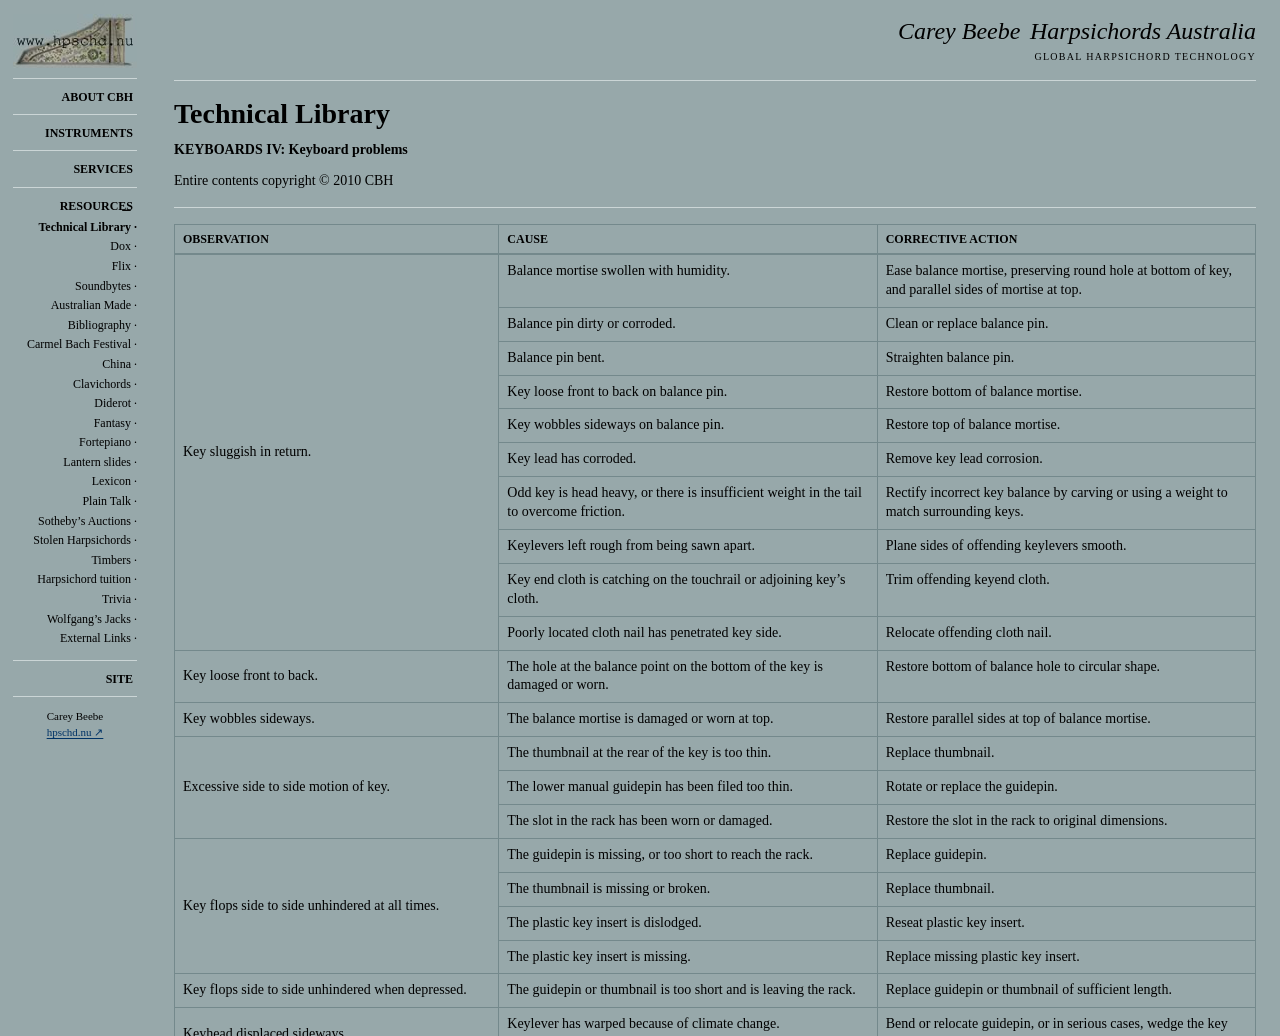
<file: index.html>
<!doctype html>
<html lang="en"><head><meta charset="utf-8"><meta name="viewport" content="width=device-width,initial-scale=1"><meta name="robots" content="noindex,nofollow"><meta http-equiv="refresh" content="0;url=tech/kb/prob.html"><title>Carey Beebe — Technical Library sample</title></head><body><p><a href="tech/kb/prob.html">Open the Keyboard problems sample</a></p><p><a href="tech/kb/trans.html">Open the Transposing keyboards sample</a></p></body></html>
</file>
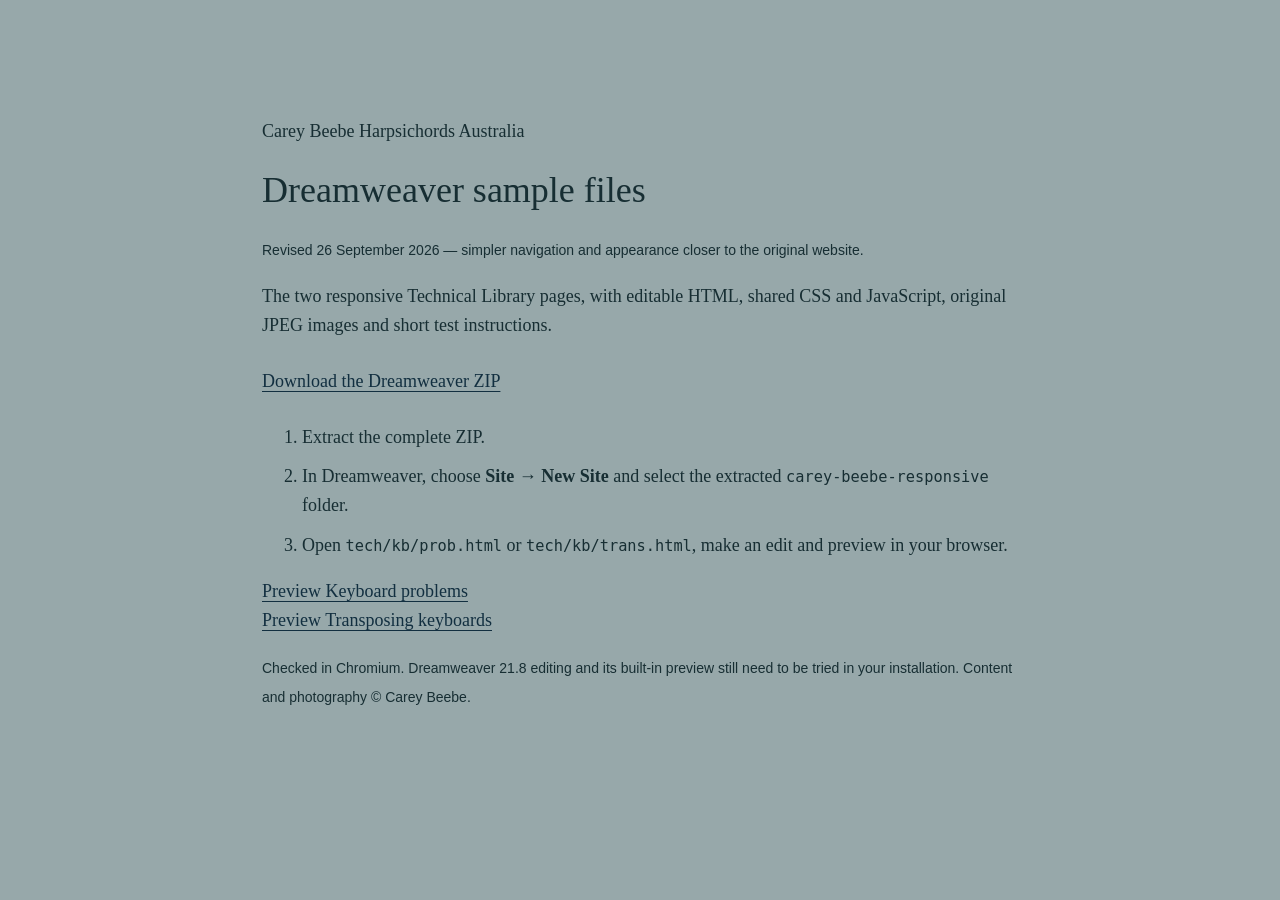
<file: download.html>
<!doctype html>
<html lang="en"><head><meta charset="utf-8"><meta name="viewport" content="width=device-width, initial-scale=1"><meta name="robots" content="noindex, nofollow"><title>Dreamweaver sample files | Carey Beebe</title>
<style>html{background:#97a8aa;color:#172e33;font:18px/1.6 "Palatino Linotype",Palatino,serif}body{max-width:42rem;margin:8vh auto;padding:1.5rem}h1{line-height:1.15;font-weight:normal}a{color:#122f40;text-underline-offset:.2em}.download{display:inline-block;padding:.5rem 0;text-decoration:underline}small{font:14px/1.5 Arial,sans-serif}li{margin:.6rem 0}code{font-size:.85em}</style></head>
<body><p>Carey Beebe Harpsichords Australia</p><h1>Dreamweaver sample files</h1><p><small>Revised 26 September 2026 — simpler navigation and appearance closer to the original website.</small></p><p>The two responsive Technical Library pages, with editable HTML, shared CSS and JavaScript, original JPEG images and short test instructions.</p><p><a class="download" href="downloads/carey-beebe-dreamweaver-sample.zip" download>Download the Dreamweaver ZIP</a></p><ol><li>Extract the complete ZIP.</li><li>In Dreamweaver, choose <b>Site → New Site</b> and select the extracted <code>carey-beebe-responsive</code> folder.</li><li>Open <code>tech/kb/prob.html</code> or <code>tech/kb/trans.html</code>, make an edit and preview in your browser.</li></ol><p><a href="tech/kb/prob.html">Preview Keyboard problems</a><br><a href="tech/kb/trans.html">Preview Transposing keyboards</a></p><p><small>Checked in Chromium. Dreamweaver 21.8 editing and its built-in preview still need to be tried in your installation. Content and photography © Carey Beebe.</small></p></body></html>
</file>
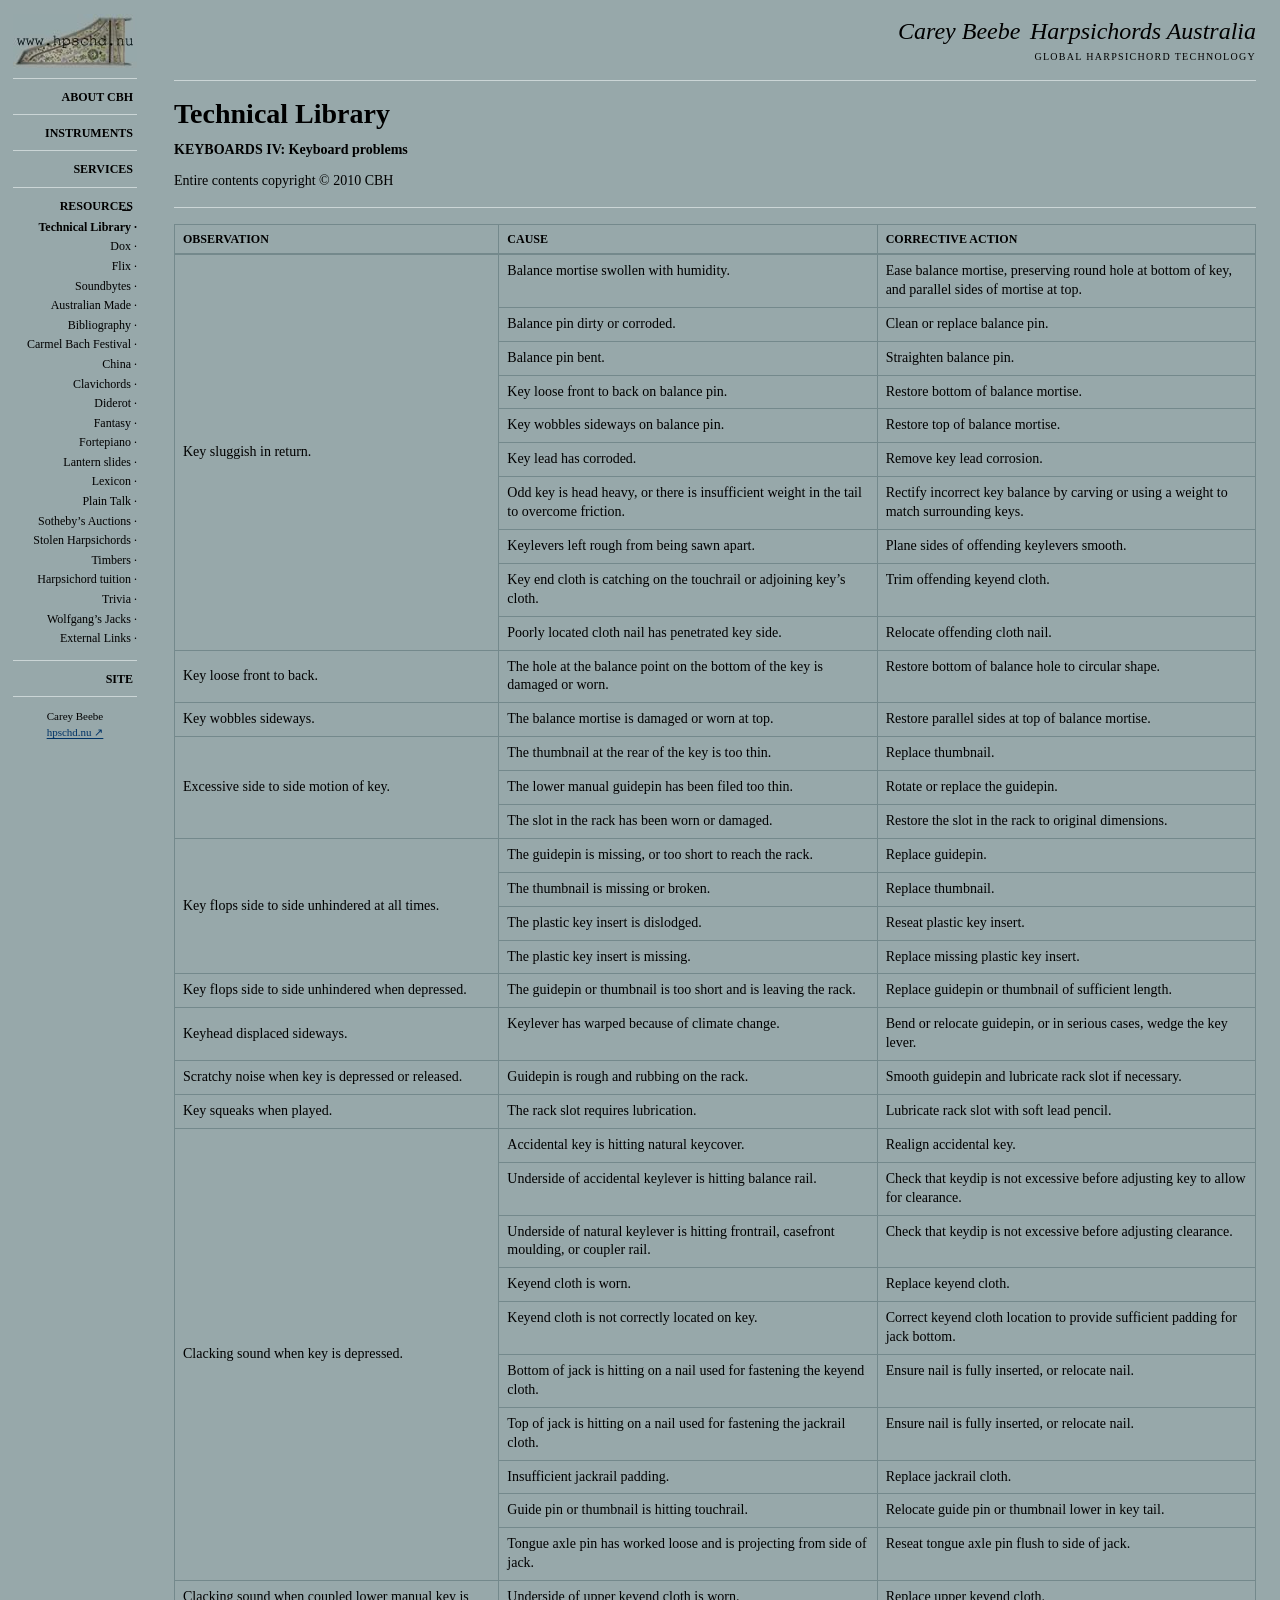
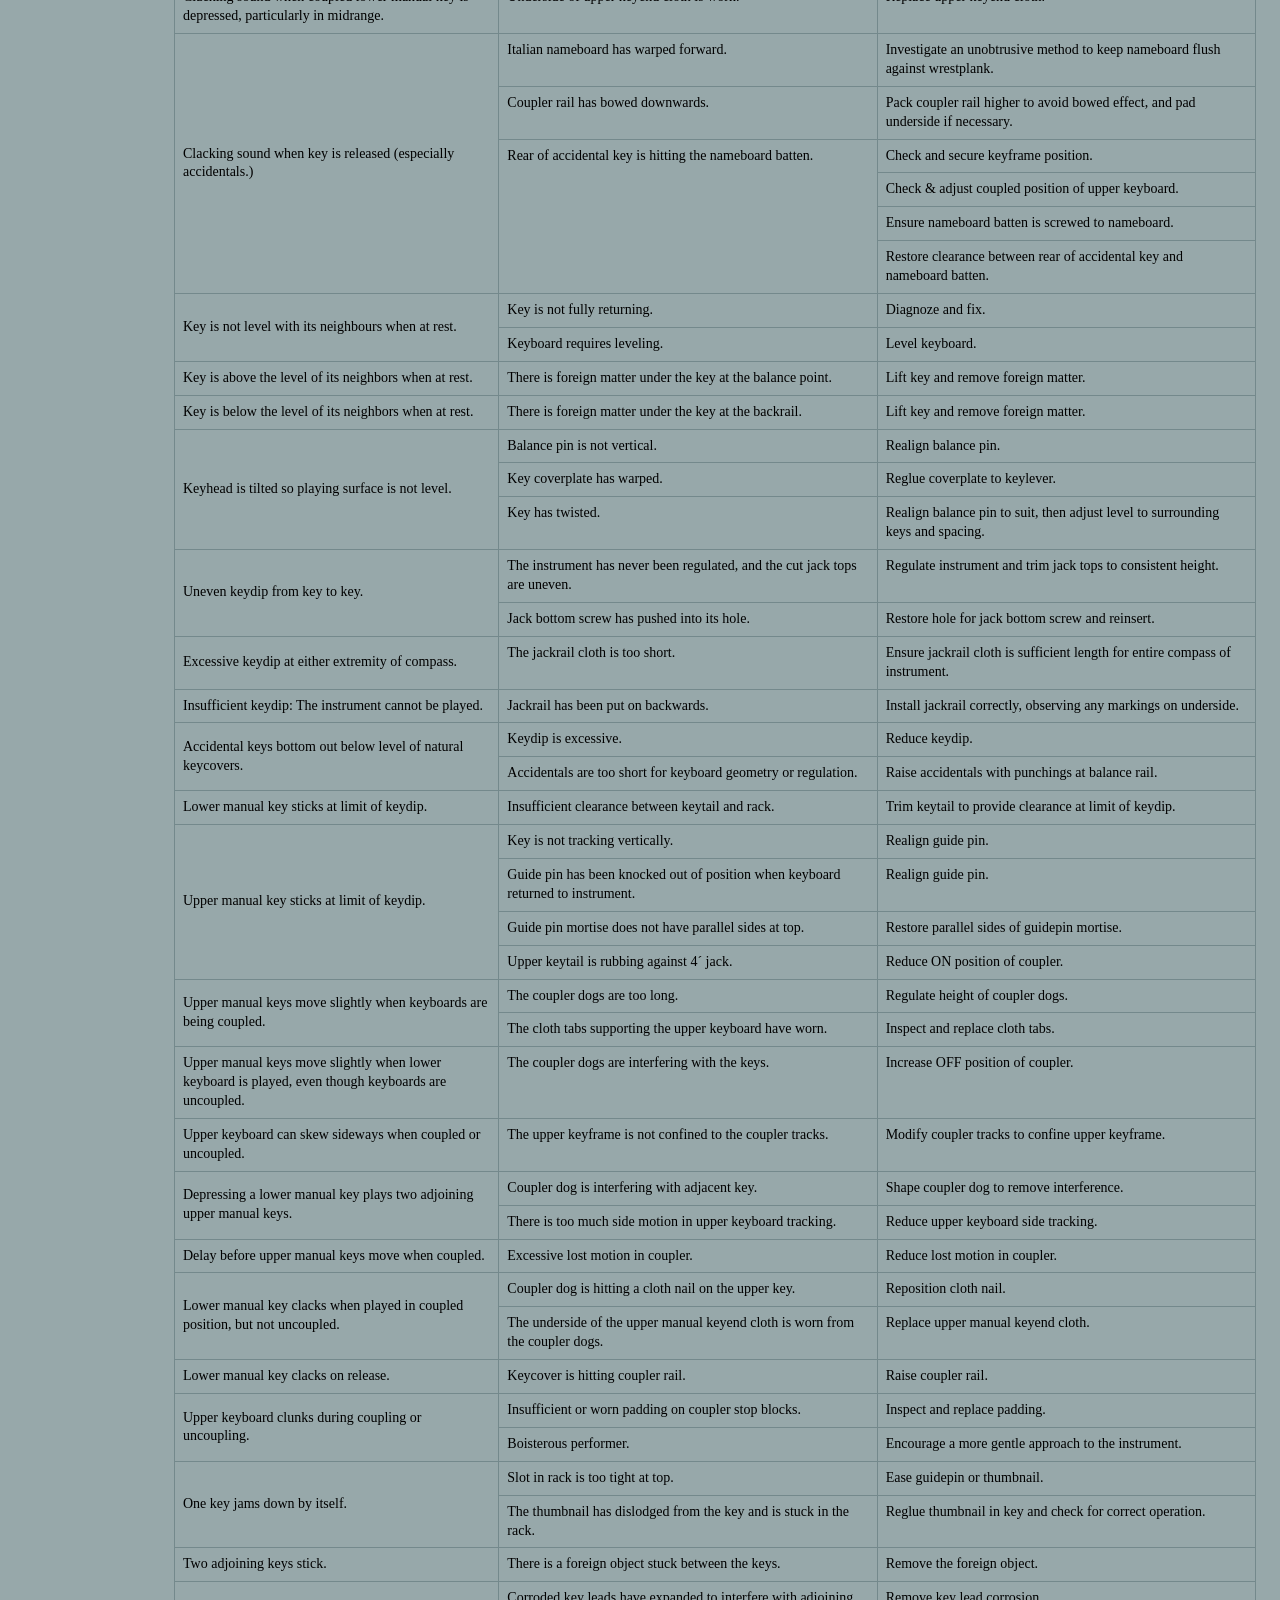
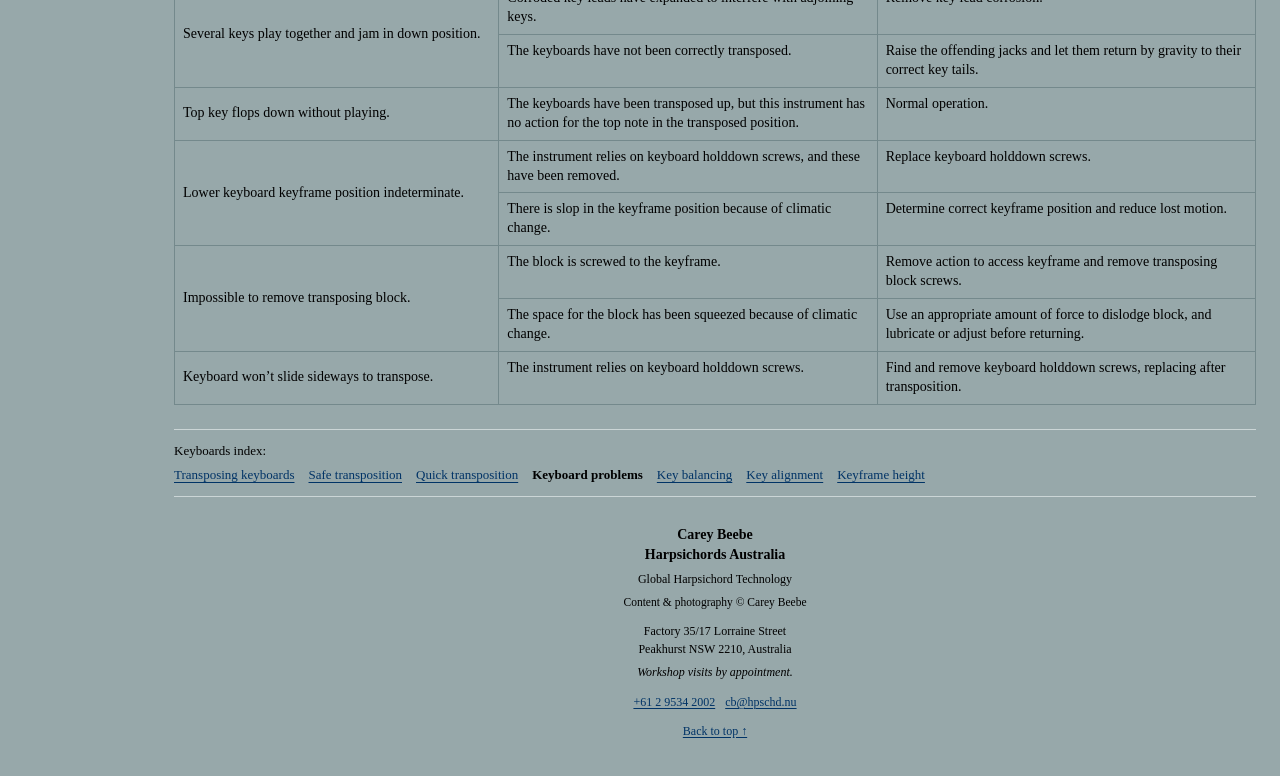
<file: tech/kb/prob.html>
<!doctype html>
<html lang="en" id="top">
<head>
  <meta charset="utf-8">
  <meta name="viewport" content="width=device-width, initial-scale=1">
  <meta name="robots" content="noindex, nofollow">
  <title>Keyboard problems | Carey Beebe Harpsichords Australia</title>
  <meta name="description" content="Observations, possible causes and corrective actions for harpsichord keyboards, from Carey Beebe’s Technical Library.">
  <meta name="theme-color" content="#97a8aa">
  <link rel="icon" type="image/jpeg" href="../../assets/cbh-logo.jpeg">
  <link rel="stylesheet" href="../../assets/site.css">
  <script>document.documentElement.classList.add('js');</script>
  <script defer src="../../assets/site.js"></script>
</head>
<body data-page="problems">
<a class="skip-link" href="#content">Skip to content</a>
<header class="site-header">
  <div class="header-name"><a href="prob.html" data-page-link="problems">Carey Beebe <span>Harpsichords Australia</span></a><p>Global Harpsichord Technology</p></div>
  <button class="menu-toggle" type="button" aria-controls="site-navigation" aria-expanded="false"><span class="menu-icon" aria-hidden="true"></span>Menu</button>
</header>
<button class="nav-backdrop" type="button" aria-label="Close navigation" tabindex="-1" hidden></button>
<!-- Shared navigation: identical in both sample pages; content below stays editable HTML. -->
<aside class="site-rail" id="site-navigation" aria-label="Site navigation">
  <a class="brand-mark" href="https://www.hpschd.nu/main.html" target="_blank" rel="noopener" aria-label="Carey Beebe Harpsichords Australia — current website">
    <img src="../../assets/cbh-logo.jpeg" width="124" height="54" alt="Carey Beebe Harpsichords Australia">
  </a>
  <nav aria-label="Main categories">
    <details class="nav-group">
      <summary>About CBH</summary>
      <ul><li><a href="https://www.hpschd.nu/cv/cv-en.html" target="_blank" rel="noopener">Carey Beebe</a></li><li><a href="https://www.hpschd.nu/cv/chronology.html" target="_blank" rel="noopener">Chronology</a></li><li><a href="https://www.hpschd.nu/map.html" target="_blank" rel="noopener">Visit the workshop</a></li></ul>
    </details>
    <details class="nav-group">
      <summary>Instruments</summary>
      <ul><li><a href="https://www.hpschd.nu/custom.html" target="_blank" rel="noopener">Custom instruments</a></li><li><a href="https://www.hpschd.nu/main.html" target="_blank" rel="noopener">Available instruments</a></li></ul>
    </details>
    <details class="nav-group">
      <summary>Services</summary>
      <ul><li><a href="https://www.hpschd.nu/mnt/maint.html" target="_blank" rel="noopener">Maintenance</a></li><li><a href="https://www.hpschd.nu/contact.html" target="_blank" rel="noopener">Enquiries</a></li></ul>
    </details>
    <details class="nav-group" open>
      <summary>Resources</summary>
      <ul>
        <li><a href="https://www.hpschd.nu/tech/index.html" target="_blank" rel="noopener" aria-current="true">Technical Library ·</a></li>
        <li><a href="https://www.hpschd.nu/dox.html" target="_blank" rel="noopener">Dox ·</a></li>
        <li><a href="https://www.hpschd.nu/m/flix.html" target="_blank" rel="noopener">Flix ·</a></li>
        <li><a href="https://www.hpschd.nu/s/sounds.html" target="_blank" rel="noopener">Soundbytes ·</a></li>
        <li><a href="https://www.hpschd.nu/prj/amap.html" target="_blank" rel="noopener">Australian Made ·</a></li>
        <li><a href="https://www.hpschd.nu/b/biblio.html" target="_blank" rel="noopener">Bibliography ·</a></li>
        <li><a href="https://www.hpschd.nu/prj/cbf/cbf.html" target="_blank" rel="noopener">Carmel Bach Festival ·</a></li>
        <li><a href="https://www.hpschd.nu/china.html" target="_blank" rel="noopener">China ·</a></li>
        <li><a href="https://www.hpschd.nu/clav.html" target="_blank" rel="noopener">Clavichords ·</a></li>
        <li><a href="https://www.hpschd.nu/did/diderot.html" target="_blank" rel="noopener">Diderot ·</a></li>
        <li><a href="https://www.hpschd.nu/fiction.html" target="_blank" rel="noopener">Fantasy ·</a></li>
        <li><a href="https://www.hpschd.nu/tech/epf/fp.html" target="_blank" rel="noopener">Fortepiano ·</a></li>
        <li><a href="https://www.hpschd.nu/ls/lanternslides.html" target="_blank" rel="noopener">Lantern slides ·</a></li>
        <li><a href="https://www.hpschd.nu/lx/lx-master.html" target="_blank" rel="noopener">Lexicon ·</a></li>
        <li><a href="https://www.hpschd.nu/plain-talk.html" target="_blank" rel="noopener">Plain Talk ·</a></li>
        <li><a href="https://www.hpschd.nu/sby/sby.html" target="_blank" rel="noopener">Sotheby’s Auctions ·</a></li>
        <li><a href="https://www.hpschd.nu/stolen.html" target="_blank" rel="noopener">Stolen Harpsichords ·</a></li>
        <li><a href="https://www.hpschd.nu/woods.html" target="_blank" rel="noopener">Timbers ·</a></li>
        <li><a href="https://www.hpschd.nu/teach.html" target="_blank" rel="noopener">Harpsichord tuition ·</a></li>
        <li><a href="https://www.hpschd.nu/tr/trivia.html" target="_blank" rel="noopener">Trivia ·</a></li>
        <li><a href="https://www.hpschd.nu/wjz/wjz.html" target="_blank" rel="noopener">Wolfgang’s Jacks ·</a></li>
        <li><a href="https://www.hpschd.nu/l/links.html" target="_blank" rel="noopener">External Links ·</a></li>
      </ul>
    </details>
    <details class="nav-group">
      <summary>Site</summary>
      <ul><li><a href="https://www.hpschd.nu/info.html" target="_blank" rel="noopener">Site overview</a></li><li><a href="https://www.hpschd.nu/contact.html" target="_blank" rel="noopener">Contact</a></li><li><a href="../../download.html">Download Dreamweaver sample</a></li></ul>
    </details>
  </nav>
  <div class="rail-footer"><span>Carey Beebe</span><a href="https://www.hpschd.nu/" target="_blank" rel="noopener">hpschd.nu ↗</a></div>
</aside>
<div class="page-column">
<main id="content" data-document="problems" tabindex="-1">
  <header class="article-heading"><h1>Technical Library</h1><h2 class="chapter">KEYBOARDS IV: Keyboard problems</h2><p class="copyright">Entire contents copyright © 2010 CBH</p></header>
  <p class="table-hint" id="table-hint">Scroll the table sideways to read all three columns.</p>
  <div class="table-scroll" tabindex="0" role="region" aria-label="Keyboard problems reference table" aria-describedby="table-hint">
    <!-- This is the editable source of all table content. No data is stored in JavaScript. -->
    <table class="problems-table">
      <caption class="sr-only">Keyboard problems: observations, causes and corrective actions</caption>
      <colgroup><col class="observation-column"><col class="cause-column"><col class="action-column"></colgroup>
      <thead><tr><th id="column-observation" scope="col">Observation</th><th id="column-cause" scope="col">Cause</th><th id="column-action" scope="col">Corrective action</th></tr></thead>
<tbody id="observation-1">
  <tr>
    <th id="observation-1-label" scope="rowgroup" rowspan="10">Key sluggish in return.</th>
    <td headers="column-cause observation-1-label">Balance mortise swollen with humidity.</td>
    <td headers="column-action observation-1-label">Ease balance mortise, preserving round hole at bottom of key, and parallel sides of mortise at top.</td>
  </tr>
  <tr>
    <td headers="column-cause observation-1-label">Balance pin dirty or corroded.</td>
    <td headers="column-action observation-1-label">Clean or replace balance pin.</td>
  </tr>
  <tr>
    <td headers="column-cause observation-1-label">Balance pin bent.</td>
    <td headers="column-action observation-1-label">Straighten balance pin.</td>
  </tr>
  <tr>
    <td headers="column-cause observation-1-label">Key loose front to back on balance pin.</td>
    <td headers="column-action observation-1-label">Restore bottom of balance mortise.</td>
  </tr>
  <tr>
    <td headers="column-cause observation-1-label">Key wobbles sideways on balance pin.</td>
    <td headers="column-action observation-1-label">Restore top of balance mortise.</td>
  </tr>
  <tr>
    <td headers="column-cause observation-1-label">Key lead has corroded.</td>
    <td headers="column-action observation-1-label">Remove key lead corrosion.</td>
  </tr>
  <tr>
    <td headers="column-cause observation-1-label">Odd key is head heavy, or there is insufficient weight in the tail to overcome friction.</td>
    <td headers="column-action observation-1-label">Rectify incorrect key balance by carving or using a weight to match surrounding keys.</td>
  </tr>
  <tr>
    <td headers="column-cause observation-1-label">Keylevers left rough from being sawn apart.</td>
    <td headers="column-action observation-1-label">Plane sides of offending keylevers smooth.</td>
  </tr>
  <tr>
    <td headers="column-cause observation-1-label">Key end cloth is catching on the touchrail or adjoining key’s cloth.</td>
    <td headers="column-action observation-1-label">Trim offending keyend cloth.</td>
  </tr>
  <tr>
    <td headers="column-cause observation-1-label">Poorly located cloth nail has penetrated key side.</td>
    <td headers="column-action observation-1-label">Relocate offending cloth nail.</td>
  </tr>
</tbody>
<tbody id="observation-2">
  <tr>
    <th id="observation-2-label" scope="rowgroup" rowspan="1">Key loose front to back.</th>
    <td headers="column-cause observation-2-label">The hole at the balance point on the bottom of the key is damaged or worn.</td>
    <td headers="column-action observation-2-label">Restore bottom of balance hole to circular shape.</td>
  </tr>
</tbody>
<tbody id="observation-3">
  <tr>
    <th id="observation-3-label" scope="rowgroup" rowspan="1">Key wobbles sideways.</th>
    <td headers="column-cause observation-3-label">The balance mortise is damaged or worn at top.</td>
    <td headers="column-action observation-3-label">Restore parallel sides at top of balance mortise.</td>
  </tr>
</tbody>
<tbody id="observation-4">
  <tr>
    <th id="observation-4-label" scope="rowgroup" rowspan="3">Excessive side to side motion of key.</th>
    <td headers="column-cause observation-4-label">The thumbnail at the rear of the key is too thin.</td>
    <td headers="column-action observation-4-label">Replace thumbnail.</td>
  </tr>
  <tr>
    <td headers="column-cause observation-4-label">The lower manual guidepin has been filed too thin.</td>
    <td headers="column-action observation-4-label">Rotate or replace the guidepin.</td>
  </tr>
  <tr>
    <td headers="column-cause observation-4-label">The slot in the rack has been worn or damaged.</td>
    <td headers="column-action observation-4-label">Restore the slot in the rack to original dimensions.</td>
  </tr>
</tbody>
<tbody id="observation-5">
  <tr>
    <th id="observation-5-label" scope="rowgroup" rowspan="4">Key flops side to side unhindered at all times.</th>
    <td headers="column-cause observation-5-label">The guidepin is missing, or too short to reach the rack.</td>
    <td headers="column-action observation-5-label">Replace guidepin.</td>
  </tr>
  <tr>
    <td headers="column-cause observation-5-label">The thumbnail is missing or broken.</td>
    <td headers="column-action observation-5-label">Replace thumbnail.</td>
  </tr>
  <tr>
    <td headers="column-cause observation-5-label">The plastic key insert is dislodged.</td>
    <td headers="column-action observation-5-label">Reseat plastic key insert.</td>
  </tr>
  <tr>
    <td headers="column-cause observation-5-label">The plastic key insert is missing.</td>
    <td headers="column-action observation-5-label">Replace missing plastic key insert.</td>
  </tr>
</tbody>
<tbody id="observation-6">
  <tr>
    <th id="observation-6-label" scope="rowgroup" rowspan="1">Key flops side to side unhindered when depressed.</th>
    <td headers="column-cause observation-6-label">The guidepin or thumbnail is too short and is leaving the rack.</td>
    <td headers="column-action observation-6-label">Replace guidepin or thumbnail of sufficient length.</td>
  </tr>
</tbody>
<tbody id="observation-7">
  <tr>
    <th id="observation-7-label" scope="rowgroup" rowspan="1">Keyhead displaced sideways.</th>
    <td headers="column-cause observation-7-label">Keylever has warped because of climate change.</td>
    <td headers="column-action observation-7-label">Bend or relocate guidepin, or in serious cases, wedge the key lever.</td>
  </tr>
</tbody>
<tbody id="observation-8">
  <tr>
    <th id="observation-8-label" scope="rowgroup" rowspan="1">Scratchy noise when key is depressed or released.</th>
    <td headers="column-cause observation-8-label">Guidepin is rough and rubbing on the rack.</td>
    <td headers="column-action observation-8-label">Smooth guidepin and lubricate rack slot if necessary.</td>
  </tr>
</tbody>
<tbody id="observation-9">
  <tr>
    <th id="observation-9-label" scope="rowgroup" rowspan="1">Key squeaks when played.</th>
    <td headers="column-cause observation-9-label">The rack slot requires lubrication.</td>
    <td headers="column-action observation-9-label">Lubricate rack slot with soft lead pencil.</td>
  </tr>
</tbody>
<tbody id="observation-10">
  <tr>
    <th id="observation-10-label" scope="rowgroup" rowspan="10">Clacking sound when key is depressed.</th>
    <td headers="column-cause observation-10-label">Accidental key is hitting natural keycover.</td>
    <td headers="column-action observation-10-label">Realign accidental key.</td>
  </tr>
  <tr>
    <td headers="column-cause observation-10-label">Underside of accidental keylever is hitting balance rail.</td>
    <td headers="column-action observation-10-label">Check that keydip is not excessive before adjusting key to allow for clearance.</td>
  </tr>
  <tr>
    <td headers="column-cause observation-10-label">Underside of natural keylever is hitting frontrail, casefront moulding, or coupler rail.</td>
    <td headers="column-action observation-10-label">Check that keydip is not excessive before adjusting clearance.</td>
  </tr>
  <tr>
    <td headers="column-cause observation-10-label">Keyend cloth is worn.</td>
    <td headers="column-action observation-10-label">Replace keyend cloth.</td>
  </tr>
  <tr>
    <td headers="column-cause observation-10-label">Keyend cloth is not correctly located on key.</td>
    <td headers="column-action observation-10-label">Correct keyend cloth location to provide sufficient padding for jack bottom.</td>
  </tr>
  <tr>
    <td headers="column-cause observation-10-label">Bottom of jack is hitting on a nail used for fastening the keyend cloth.</td>
    <td headers="column-action observation-10-label">Ensure nail is fully inserted, or relocate nail.</td>
  </tr>
  <tr>
    <td headers="column-cause observation-10-label">Top of jack is hitting on a nail used for fastening the jackrail cloth.</td>
    <td headers="column-action observation-10-label">Ensure nail is fully inserted, or relocate nail.</td>
  </tr>
  <tr>
    <td headers="column-cause observation-10-label">Insufficient jackrail padding.</td>
    <td headers="column-action observation-10-label">Replace jackrail cloth.</td>
  </tr>
  <tr>
    <td headers="column-cause observation-10-label">Guide pin or thumbnail is hitting touchrail.</td>
    <td headers="column-action observation-10-label">Relocate guide pin or thumbnail lower in key tail.</td>
  </tr>
  <tr>
    <td headers="column-cause observation-10-label">Tongue axle pin has worked loose and is projecting from side of jack.</td>
    <td headers="column-action observation-10-label">Reseat tongue axle pin flush to side of jack.</td>
  </tr>
</tbody>
<tbody id="observation-11">
  <tr>
    <th id="observation-11-label" scope="rowgroup" rowspan="1">Clacking sound when coupled lower manual key is depressed, particularly in midrange.</th>
    <td headers="column-cause observation-11-label">Underside of upper keyend cloth is worn.</td>
    <td headers="column-action observation-11-label">Replace upper keyend cloth.</td>
  </tr>
</tbody>
<tbody id="observation-12">
  <tr>
    <th id="observation-12-label" scope="rowgroup" rowspan="6">Clacking sound when key is released (especially accidentals.)</th>
    <td headers="column-cause observation-12-label">Italian nameboard has warped forward.</td>
    <td headers="column-action observation-12-label">Investigate an unobtrusive method to keep nameboard flush against wrestplank.</td>
  </tr>
  <tr>
    <td headers="column-cause observation-12-label">Coupler rail has bowed downwards.</td>
    <td headers="column-action observation-12-label">Pack coupler rail higher to avoid bowed effect, and pad underside if necessary.</td>
  </tr>
  <tr>
    <td rowspan="4" headers="column-cause observation-12-label">Rear of accidental key is hitting the nameboard batten.</td>
    <td headers="column-action observation-12-label">Check and secure keyframe position.</td>
  </tr>
  <tr>
    <td headers="column-action observation-12-label">Check &amp; adjust coupled position of upper keyboard.</td>
  </tr>
  <tr>
    <td headers="column-action observation-12-label">Ensure nameboard batten is screwed to nameboard.</td>
  </tr>
  <tr>
    <td headers="column-action observation-12-label">Restore clearance between rear of accidental key and nameboard batten.</td>
  </tr>
</tbody>
<tbody id="observation-13">
  <tr>
    <th id="observation-13-label" scope="rowgroup" rowspan="2">Key is not level with its neighbours when at rest.</th>
    <td headers="column-cause observation-13-label">Key is not fully returning.</td>
    <td headers="column-action observation-13-label">Diagnoze and fix.</td>
  </tr>
  <tr>
    <td headers="column-cause observation-13-label">Keyboard requires leveling.</td>
    <td headers="column-action observation-13-label">Level keyboard.</td>
  </tr>
</tbody>
<tbody id="observation-14">
  <tr>
    <th id="observation-14-label" scope="rowgroup" rowspan="1">Key is above the level of its neighbors when at rest.</th>
    <td headers="column-cause observation-14-label">There is foreign matter under the key at the balance point.</td>
    <td headers="column-action observation-14-label">Lift key and remove foreign matter.</td>
  </tr>
</tbody>
<tbody id="observation-15">
  <tr>
    <th id="observation-15-label" scope="rowgroup" rowspan="1">Key is below the level of its neighbors when at rest.</th>
    <td headers="column-cause observation-15-label">There is foreign matter under the key at the backrail.</td>
    <td headers="column-action observation-15-label">Lift key and remove foreign matter.</td>
  </tr>
</tbody>
<tbody id="observation-16">
  <tr>
    <th id="observation-16-label" scope="rowgroup" rowspan="3">Keyhead is tilted so playing surface is not level.</th>
    <td headers="column-cause observation-16-label">Balance pin is not vertical.</td>
    <td headers="column-action observation-16-label">Realign balance pin.</td>
  </tr>
  <tr>
    <td headers="column-cause observation-16-label">Key coverplate has warped.</td>
    <td headers="column-action observation-16-label">Reglue coverplate to keylever.</td>
  </tr>
  <tr>
    <td headers="column-cause observation-16-label">Key has twisted.</td>
    <td headers="column-action observation-16-label">Realign balance pin to suit, then adjust level to surrounding keys and spacing.</td>
  </tr>
</tbody>
<tbody id="observation-17">
  <tr>
    <th id="observation-17-label" scope="rowgroup" rowspan="2">Uneven keydip from key to key.</th>
    <td headers="column-cause observation-17-label">The instrument has never been regulated, and the cut jack tops are uneven.</td>
    <td headers="column-action observation-17-label">Regulate instrument and trim jack tops to consistent height.</td>
  </tr>
  <tr>
    <td headers="column-cause observation-17-label">Jack bottom screw has pushed into its hole.</td>
    <td headers="column-action observation-17-label">Restore hole for jack bottom screw and reinsert.</td>
  </tr>
</tbody>
<tbody id="observation-18">
  <tr>
    <th id="observation-18-label" scope="rowgroup" rowspan="1">Excessive keydip at either extremity of compass.</th>
    <td headers="column-cause observation-18-label">The jackrail cloth is too short.</td>
    <td headers="column-action observation-18-label">Ensure jackrail cloth is sufficient length for entire compass of instrument.</td>
  </tr>
</tbody>
<tbody id="observation-19">
  <tr>
    <th id="observation-19-label" scope="rowgroup" rowspan="1">Insufficient keydip: The instrument cannot be played.</th>
    <td headers="column-cause observation-19-label">Jackrail has been put on backwards.</td>
    <td headers="column-action observation-19-label">Install jackrail correctly, observing any markings on underside.</td>
  </tr>
</tbody>
<tbody id="observation-20">
  <tr>
    <th id="observation-20-label" scope="rowgroup" rowspan="2">Accidental keys bottom out below level of natural keycovers.</th>
    <td headers="column-cause observation-20-label">Keydip is excessive.</td>
    <td headers="column-action observation-20-label">Reduce keydip.</td>
  </tr>
  <tr>
    <td headers="column-cause observation-20-label">Accidentals are too short for keyboard geometry or regulation.</td>
    <td headers="column-action observation-20-label">Raise accidentals with punchings at balance rail.</td>
  </tr>
</tbody>
<tbody id="observation-21">
  <tr>
    <th id="observation-21-label" scope="rowgroup" rowspan="1">Lower manual key sticks at limit of keydip.</th>
    <td headers="column-cause observation-21-label">Insufficient clearance between keytail and rack.</td>
    <td headers="column-action observation-21-label">Trim keytail to provide clearance at limit of keydip.</td>
  </tr>
</tbody>
<tbody id="observation-22">
  <tr>
    <th id="observation-22-label" scope="rowgroup" rowspan="4">Upper manual key sticks at limit of keydip.</th>
    <td headers="column-cause observation-22-label">Key is not tracking vertically.</td>
    <td headers="column-action observation-22-label">Realign guide pin.</td>
  </tr>
  <tr>
    <td headers="column-cause observation-22-label">Guide pin has been knocked out of position when keyboard returned to instrument.</td>
    <td headers="column-action observation-22-label">Realign guide pin.</td>
  </tr>
  <tr>
    <td headers="column-cause observation-22-label">Guide pin mortise does not have parallel sides at top.</td>
    <td headers="column-action observation-22-label">Restore parallel sides of guidepin mortise.</td>
  </tr>
  <tr>
    <td headers="column-cause observation-22-label">Upper keytail is rubbing against 4⁠´ jack.</td>
    <td headers="column-action observation-22-label">Reduce ON position of coupler.</td>
  </tr>
</tbody>
<tbody id="observation-23">
  <tr>
    <th id="observation-23-label" scope="rowgroup" rowspan="2">Upper manual keys move slightly when keyboards are being coupled.</th>
    <td headers="column-cause observation-23-label">The coupler dogs are too long.</td>
    <td headers="column-action observation-23-label">Regulate height of coupler dogs.</td>
  </tr>
  <tr>
    <td headers="column-cause observation-23-label">The cloth tabs supporting the upper keyboard have worn.</td>
    <td headers="column-action observation-23-label">Inspect and replace cloth tabs.</td>
  </tr>
</tbody>
<tbody id="observation-24">
  <tr>
    <th id="observation-24-label" scope="rowgroup" rowspan="1">Upper manual keys move slightly when lower keyboard is played, even though keyboards are uncoupled.</th>
    <td headers="column-cause observation-24-label">The coupler dogs are interfering with the keys.</td>
    <td headers="column-action observation-24-label">Increase OFF position of coupler.</td>
  </tr>
</tbody>
<tbody id="observation-25">
  <tr>
    <th id="observation-25-label" scope="rowgroup" rowspan="1">Upper keyboard can skew sideways when coupled or uncoupled.</th>
    <td headers="column-cause observation-25-label">The upper keyframe is not confined to the coupler tracks.</td>
    <td headers="column-action observation-25-label">Modify coupler tracks to confine upper keyframe.</td>
  </tr>
</tbody>
<tbody id="observation-26">
  <tr>
    <th id="observation-26-label" scope="rowgroup" rowspan="2">Depressing a lower manual key plays two adjoining upper manual keys.</th>
    <td headers="column-cause observation-26-label">Coupler dog is interfering with adjacent key.</td>
    <td headers="column-action observation-26-label">Shape coupler dog to remove interference.</td>
  </tr>
  <tr>
    <td headers="column-cause observation-26-label">There is too much side motion in upper keyboard tracking.</td>
    <td headers="column-action observation-26-label">Reduce upper keyboard side tracking.</td>
  </tr>
</tbody>
<tbody id="observation-27">
  <tr>
    <th id="observation-27-label" scope="rowgroup" rowspan="1">Delay before upper manual keys move when coupled.</th>
    <td headers="column-cause observation-27-label">Excessive lost motion in coupler.</td>
    <td headers="column-action observation-27-label">Reduce lost motion in coupler.</td>
  </tr>
</tbody>
<tbody id="observation-28">
  <tr>
    <th id="observation-28-label" scope="rowgroup" rowspan="2">Lower manual key clacks when played in coupled position, but not uncoupled.</th>
    <td headers="column-cause observation-28-label">Coupler dog is hitting a cloth nail on the upper key.</td>
    <td headers="column-action observation-28-label">Reposition cloth nail.</td>
  </tr>
  <tr>
    <td headers="column-cause observation-28-label">The underside of the upper manual keyend cloth is worn from the coupler dogs.</td>
    <td headers="column-action observation-28-label">Replace upper manual keyend cloth.</td>
  </tr>
</tbody>
<tbody id="observation-29">
  <tr>
    <th id="observation-29-label" scope="rowgroup" rowspan="1">Lower manual key clacks on release.</th>
    <td headers="column-cause observation-29-label">Keycover is hitting coupler rail.</td>
    <td headers="column-action observation-29-label">Raise coupler rail.</td>
  </tr>
</tbody>
<tbody id="observation-30">
  <tr>
    <th id="observation-30-label" scope="rowgroup" rowspan="2">Upper keyboard clunks during coupling or uncoupling.</th>
    <td headers="column-cause observation-30-label">Insufficient or worn padding on coupler stop blocks.</td>
    <td headers="column-action observation-30-label">Inspect and replace padding.</td>
  </tr>
  <tr>
    <td headers="column-cause observation-30-label">Boisterous performer.</td>
    <td headers="column-action observation-30-label">Encourage a more gentle approach to the instrument.</td>
  </tr>
</tbody>
<tbody id="observation-31">
  <tr>
    <th id="observation-31-label" scope="rowgroup" rowspan="2">One key jams down by itself.</th>
    <td headers="column-cause observation-31-label">Slot in rack is too tight at top.</td>
    <td headers="column-action observation-31-label">Ease guidepin or thumbnail.</td>
  </tr>
  <tr>
    <td headers="column-cause observation-31-label">The thumbnail has dislodged from the key and is stuck in the rack.</td>
    <td headers="column-action observation-31-label">Reglue thumbnail in key and check for correct operation.</td>
  </tr>
</tbody>
<tbody id="observation-32">
  <tr>
    <th id="observation-32-label" scope="rowgroup" rowspan="1">Two adjoining keys stick.</th>
    <td headers="column-cause observation-32-label">There is a foreign object stuck between the keys.</td>
    <td headers="column-action observation-32-label">Remove the foreign object.</td>
  </tr>
</tbody>
<tbody id="observation-33">
  <tr>
    <th id="observation-33-label" scope="rowgroup" rowspan="2">Several keys play together and jam in down position.</th>
    <td headers="column-cause observation-33-label">Corroded key leads have expanded to interfere with adjoining keys.</td>
    <td headers="column-action observation-33-label">Remove key lead corrosion.</td>
  </tr>
  <tr>
    <td headers="column-cause observation-33-label">The keyboards have not been correctly transposed.</td>
    <td headers="column-action observation-33-label">Raise the offending jacks and let them return by gravity to their correct key tails.</td>
  </tr>
</tbody>
<tbody id="observation-34">
  <tr>
    <th id="observation-34-label" scope="rowgroup" rowspan="1">Top key flops down without playing.</th>
    <td headers="column-cause observation-34-label">The keyboards have been transposed up, but this instrument has no action for the top note in the transposed position.</td>
    <td headers="column-action observation-34-label">Normal operation.</td>
  </tr>
</tbody>
<tbody id="observation-35">
  <tr>
    <th id="observation-35-label" scope="rowgroup" rowspan="2">Lower keyboard keyframe position indeterminate.</th>
    <td headers="column-cause observation-35-label">The instrument relies on keyboard holddown screws, and these have been removed.</td>
    <td headers="column-action observation-35-label">Replace keyboard holddown screws.</td>
  </tr>
  <tr>
    <td headers="column-cause observation-35-label">There is slop in the keyframe position because of climatic change.</td>
    <td headers="column-action observation-35-label">Determine correct keyframe position and reduce lost motion.</td>
  </tr>
</tbody>
<tbody id="observation-36">
  <tr>
    <th id="observation-36-label" scope="rowgroup" rowspan="2">Impossible to remove transposing block.</th>
    <td headers="column-cause observation-36-label">The block is screwed to the keyframe.</td>
    <td headers="column-action observation-36-label">Remove action to access keyframe and remove transposing block screws.</td>
  </tr>
  <tr>
    <td headers="column-cause observation-36-label">The space for the block has been squeezed because of climatic change.</td>
    <td headers="column-action observation-36-label">Use an appropriate amount of force to dislodge block, and lubricate or adjust before returning.</td>
  </tr>
</tbody>
<tbody id="observation-37">
  <tr>
    <th id="observation-37-label" scope="rowgroup" rowspan="1">Keyboard won’t slide sideways to transpose.</th>
    <td headers="column-cause observation-37-label">The instrument relies on keyboard holddown screws.</td>
    <td headers="column-action observation-37-label">Find and remove keyboard holddown screws, replacing after transposition.</td>
  </tr>
</tbody>
    </table>
  </div>
  <nav class="keyboard-index" aria-label="Keyboards index"><p>Keyboards index:</p><ul>
<li><a href="trans.html" data-page-link="transposing">Transposing keyboards</a></li>
<li><a href="https://www.hpschd.nu/tech/kb/trans-safe.html" target="_blank" rel="noopener">Safe transposition</a></li>
<li><a href="https://www.hpschd.nu/tech/kb/trans-quick.html" target="_blank" rel="noopener">Quick transposition</a></li>
<li><a href="prob.html" data-page-link="problems" aria-current="page">Keyboard problems</a></li>
<li><a href="https://www.hpschd.nu/tech/kb/balance.html" target="_blank" rel="noopener">Key balancing</a></li>
<li><a href="https://www.hpschd.nu/tech/kb/align.html" target="_blank" rel="noopener">Key alignment</a></li>
<li><a href="https://www.hpschd.nu/tech/kb/height.html" target="_blank" rel="noopener">Keyframe height</a></li>
</ul></nav>
</main>
<footer class="site-footer">
  <div><strong>Carey Beebe<br>Harpsichords Australia</strong><p>Global Harpsichord Technology</p><small>Content &amp; photography © Carey Beebe</small></div>
  <div><p>Factory 35/17 Lorraine Street<br>Peakhurst NSW 2210, Australia</p><p class="visit-note">Workshop visits by appointment.</p></div>
  <div><a href="tel:+61295342002">+61 2 9534 2002</a><a href="mailto:cb@hpschd.nu">cb@hpschd.nu</a><a class="back-top" href="#top">Back to top ↑</a></div>
</footer>
</div>
<dialog class="photo-dialog" id="photo-dialog" aria-labelledby="photo-dialog-caption">
  <button class="dialog-close" type="button" aria-label="Close photograph">Close <span aria-hidden="true">×</span></button>
  <figure><img loading="lazy" src="../../assets/keywell.jpeg" width="317" height="422" alt="Harpsichord keywell showing the transposing block"><figcaption id="photo-dialog-caption">Transposing block at the bass end of the keyboards<span class="photo-credit">Photograph © Carey Beebe</span></figcaption></figure>
</dialog>
<span class="sr-only" id="navigation-status" role="status" aria-live="polite"></span>
</body>
</html>
</file>
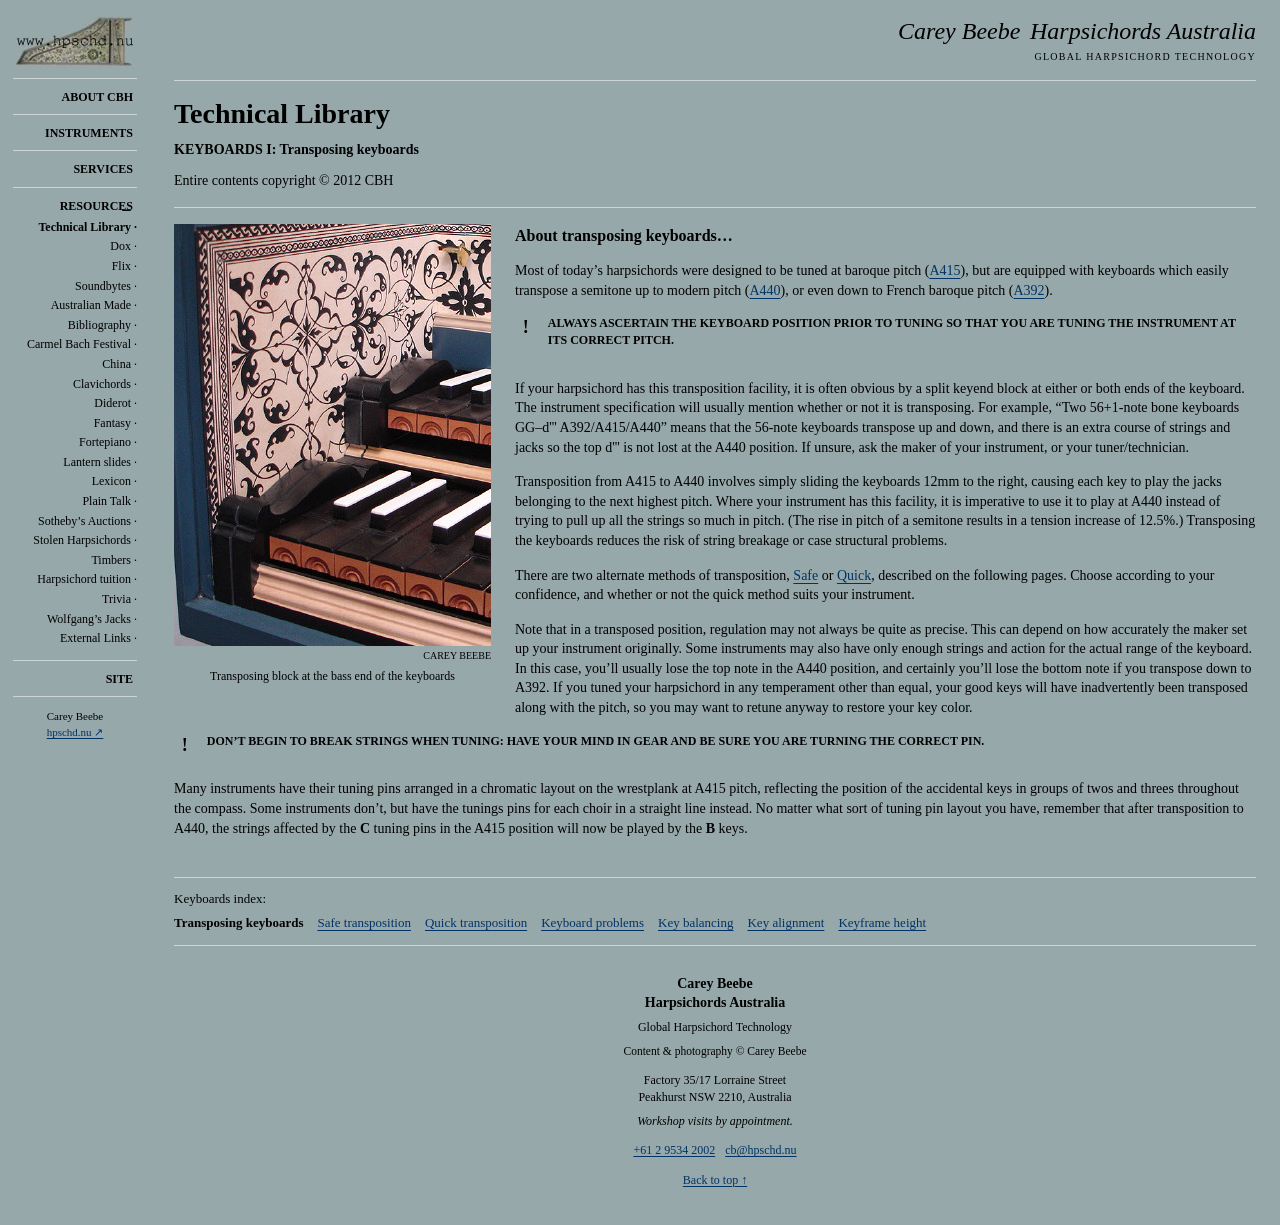
<file: tech/kb/trans.html>
<!doctype html>
<html lang="en" id="top">
<head>
  <meta charset="utf-8">
  <meta name="viewport" content="width=device-width, initial-scale=1">
  <meta name="robots" content="noindex, nofollow">
  <title>Transposing keyboards | Carey Beebe Harpsichords Australia</title>
  <meta name="description" content="Carey Beebe explains transposing harpsichord keyboards, with a photograph of the transposing block.">
  <meta name="theme-color" content="#97a8aa">
  <link rel="icon" type="image/jpeg" href="../../assets/cbh-logo.jpeg">
  <link rel="stylesheet" href="../../assets/site.css">
  <script>document.documentElement.classList.add('js');</script>
  <script defer src="../../assets/site.js"></script>
</head>
<body data-page="transposing">
<a class="skip-link" href="#content">Skip to content</a>
<header class="site-header">
  <div class="header-name"><a href="prob.html" data-page-link="problems">Carey Beebe <span>Harpsichords Australia</span></a><p>Global Harpsichord Technology</p></div>
  <button class="menu-toggle" type="button" aria-controls="site-navigation" aria-expanded="false"><span class="menu-icon" aria-hidden="true"></span>Menu</button>
</header>
<button class="nav-backdrop" type="button" aria-label="Close navigation" tabindex="-1" hidden></button>
<!-- Shared navigation: identical in both sample pages; content below stays editable HTML. -->
<aside class="site-rail" id="site-navigation" aria-label="Site navigation">
  <a class="brand-mark" href="https://www.hpschd.nu/main.html" target="_blank" rel="noopener" aria-label="Carey Beebe Harpsichords Australia — current website">
    <img src="../../assets/cbh-logo.jpeg" width="124" height="54" alt="Carey Beebe Harpsichords Australia">
  </a>
  <nav aria-label="Main categories">
    <details class="nav-group">
      <summary>About CBH</summary>
      <ul><li><a href="https://www.hpschd.nu/cv/cv-en.html" target="_blank" rel="noopener">Carey Beebe</a></li><li><a href="https://www.hpschd.nu/cv/chronology.html" target="_blank" rel="noopener">Chronology</a></li><li><a href="https://www.hpschd.nu/map.html" target="_blank" rel="noopener">Visit the workshop</a></li></ul>
    </details>
    <details class="nav-group">
      <summary>Instruments</summary>
      <ul><li><a href="https://www.hpschd.nu/custom.html" target="_blank" rel="noopener">Custom instruments</a></li><li><a href="https://www.hpschd.nu/main.html" target="_blank" rel="noopener">Available instruments</a></li></ul>
    </details>
    <details class="nav-group">
      <summary>Services</summary>
      <ul><li><a href="https://www.hpschd.nu/mnt/maint.html" target="_blank" rel="noopener">Maintenance</a></li><li><a href="https://www.hpschd.nu/contact.html" target="_blank" rel="noopener">Enquiries</a></li></ul>
    </details>
    <details class="nav-group" open>
      <summary>Resources</summary>
      <ul>
        <li><a href="https://www.hpschd.nu/tech/index.html" target="_blank" rel="noopener" aria-current="true">Technical Library ·</a></li>
        <li><a href="https://www.hpschd.nu/dox.html" target="_blank" rel="noopener">Dox ·</a></li>
        <li><a href="https://www.hpschd.nu/m/flix.html" target="_blank" rel="noopener">Flix ·</a></li>
        <li><a href="https://www.hpschd.nu/s/sounds.html" target="_blank" rel="noopener">Soundbytes ·</a></li>
        <li><a href="https://www.hpschd.nu/prj/amap.html" target="_blank" rel="noopener">Australian Made ·</a></li>
        <li><a href="https://www.hpschd.nu/b/biblio.html" target="_blank" rel="noopener">Bibliography ·</a></li>
        <li><a href="https://www.hpschd.nu/prj/cbf/cbf.html" target="_blank" rel="noopener">Carmel Bach Festival ·</a></li>
        <li><a href="https://www.hpschd.nu/china.html" target="_blank" rel="noopener">China ·</a></li>
        <li><a href="https://www.hpschd.nu/clav.html" target="_blank" rel="noopener">Clavichords ·</a></li>
        <li><a href="https://www.hpschd.nu/did/diderot.html" target="_blank" rel="noopener">Diderot ·</a></li>
        <li><a href="https://www.hpschd.nu/fiction.html" target="_blank" rel="noopener">Fantasy ·</a></li>
        <li><a href="https://www.hpschd.nu/tech/epf/fp.html" target="_blank" rel="noopener">Fortepiano ·</a></li>
        <li><a href="https://www.hpschd.nu/ls/lanternslides.html" target="_blank" rel="noopener">Lantern slides ·</a></li>
        <li><a href="https://www.hpschd.nu/lx/lx-master.html" target="_blank" rel="noopener">Lexicon ·</a></li>
        <li><a href="https://www.hpschd.nu/plain-talk.html" target="_blank" rel="noopener">Plain Talk ·</a></li>
        <li><a href="https://www.hpschd.nu/sby/sby.html" target="_blank" rel="noopener">Sotheby’s Auctions ·</a></li>
        <li><a href="https://www.hpschd.nu/stolen.html" target="_blank" rel="noopener">Stolen Harpsichords ·</a></li>
        <li><a href="https://www.hpschd.nu/woods.html" target="_blank" rel="noopener">Timbers ·</a></li>
        <li><a href="https://www.hpschd.nu/teach.html" target="_blank" rel="noopener">Harpsichord tuition ·</a></li>
        <li><a href="https://www.hpschd.nu/tr/trivia.html" target="_blank" rel="noopener">Trivia ·</a></li>
        <li><a href="https://www.hpschd.nu/wjz/wjz.html" target="_blank" rel="noopener">Wolfgang’s Jacks ·</a></li>
        <li><a href="https://www.hpschd.nu/l/links.html" target="_blank" rel="noopener">External Links ·</a></li>
      </ul>
    </details>
    <details class="nav-group">
      <summary>Site</summary>
      <ul><li><a href="https://www.hpschd.nu/info.html" target="_blank" rel="noopener">Site overview</a></li><li><a href="https://www.hpschd.nu/contact.html" target="_blank" rel="noopener">Contact</a></li><li><a href="../../download.html">Download Dreamweaver sample</a></li></ul>
    </details>
  </nav>
  <div class="rail-footer"><span>Carey Beebe</span><a href="https://www.hpschd.nu/" target="_blank" rel="noopener">hpschd.nu ↗</a></div>
</aside>
<div class="page-column">
<main id="content" data-document="transposing" tabindex="-1">
  <header class="article-heading"><h1>Technical Library</h1><h2 class="chapter">KEYBOARDS I: Transposing keyboards</h2><p class="copyright">Entire contents copyright © 2012 CBH</p></header>
  <article class="keyboard-article">
    <!-- Replace the image src to use a normal JPEG or WebP. Keep credit and caption here. -->
    <figure class="instrument-photo">
      <a href="../../assets/keywell.jpeg" data-lightbox aria-haspopup="dialog" aria-label="Enlarge photograph of the transposing block"><img src="../../assets/keywell.jpeg" width="317" height="422" alt="Harpsichord keywell showing the transposing block"><span class="enlarge-mark" aria-hidden="true">＋</span></a>
      <figcaption><span class="photo-credit">Carey Beebe</span><span class="photo-title">Transposing block at the bass end of the keyboards</span></figcaption>
    </figure>
    <h2>About transposing keyboards…</h2>
    <p>Most of today’s harpsichords were designed to be tuned at baroque pitch (<a href="https://www.hpschd.nu/s/A415-s.html" target="_blank" rel="noopener" title="Listen to A415 on the original website">A415</a>), but are equipped with keyboards which easily transpose a semitone up to modern pitch (<a href="https://www.hpschd.nu/s/A440-s.html" target="_blank" rel="noopener" title="Listen to A440 on the original website">A440</a>), or even down to French baroque pitch (<a href="https://www.hpschd.nu/s/A392-s.html" target="_blank" rel="noopener" title="Listen to A392 on the original website">A392</a>).</p>
    <aside class="technical-note"><span class="note-mark" aria-hidden="true">!</span><p>Always ascertain the keyboard position prior to tuning so that you are tuning the instrument at its correct pitch.</p></aside>
    <p>If your harpsichord has this transposition facility, it is often obvious by a split keyend block at either or both ends of the keyboard. The instrument specification will usually mention whether or not it is transposing. For example, “Two 56+1-note bone keyboards GG–d&#39;&#39;&#39; A392/A415/A440” means that the 56-note keyboards transpose up and down, and there is an extra course of strings and jacks so the top d&#39;&#39;&#39; is not lost at the A440 position. If unsure, ask the maker of your instrument, or your tuner/technician.</p>
    <p>Transposition from A415 to A440 involves simply sliding the keyboards 12mm to the right, causing each key to play the jacks belonging to the next highest pitch. Where your instrument has this facility, it is imperative to use it to play at A440 instead of trying to pull up all the strings so much in pitch. (The rise in pitch of a semitone results in a tension increase of 12.5%.) Transposing the keyboards reduces the risk of string breakage or case structural problems.</p>
    <p>There are two alternate methods of transposition, <a href="https://www.hpschd.nu/tech/kb/trans-safe.html" target="_blank" rel="noopener">Safe</a> or <a href="https://www.hpschd.nu/tech/kb/trans-quick.html" target="_blank" rel="noopener">Quick</a>, described on the following pages. Choose according to your confidence, and whether or not the quick method suits your instrument.</p>
    <p>Note that in a transposed position, regulation may not always be quite as precise. This can depend on how accurately the maker set up your instrument originally. Some instruments may also have only enough strings and action for the actual range of the keyboard. In this case, you’ll usually lose the top note in the A440 position, and certainly you’ll lose the bottom note if you transpose down to A392. If you tuned your harpsichord in any temperament other than equal, your good keys will have inadvertently been transposed along with the pitch, so you may want to retune anyway to restore your key color.</p>
    <aside class="technical-note"><span class="note-mark" aria-hidden="true">!</span><p>Don’t begin to break strings when tuning: have your mind in gear and be sure you are turning the correct pin.</p></aside>
    <p>Many instruments have their tuning pins arranged in a chromatic layout on the wrestplank at A415 pitch, reflecting the position of the accidental keys in groups of twos and threes throughout the compass. Some instruments don’t, but have the tunings pins for each choir in a straight line instead. No matter what sort of tuning pin layout you have, remember that after transposition to A440, the strings affected by the <b>C</b> tuning pins in the A415 position will now be played by the <b>B</b> keys.</p>
  </article>
  <nav class="keyboard-index" aria-label="Keyboards index"><p>Keyboards index:</p><ul>
<li><a href="trans.html" data-page-link="transposing" aria-current="page">Transposing keyboards</a></li>
<li><a href="https://www.hpschd.nu/tech/kb/trans-safe.html" target="_blank" rel="noopener">Safe transposition</a></li>
<li><a href="https://www.hpschd.nu/tech/kb/trans-quick.html" target="_blank" rel="noopener">Quick transposition</a></li>
<li><a href="prob.html" data-page-link="problems">Keyboard problems</a></li>
<li><a href="https://www.hpschd.nu/tech/kb/balance.html" target="_blank" rel="noopener">Key balancing</a></li>
<li><a href="https://www.hpschd.nu/tech/kb/align.html" target="_blank" rel="noopener">Key alignment</a></li>
<li><a href="https://www.hpschd.nu/tech/kb/height.html" target="_blank" rel="noopener">Keyframe height</a></li>
</ul></nav>
</main>
<footer class="site-footer">
  <div><strong>Carey Beebe<br>Harpsichords Australia</strong><p>Global Harpsichord Technology</p><small>Content &amp; photography © Carey Beebe</small></div>
  <div><p>Factory 35/17 Lorraine Street<br>Peakhurst NSW 2210, Australia</p><p class="visit-note">Workshop visits by appointment.</p></div>
  <div><a href="tel:+61295342002">+61 2 9534 2002</a><a href="mailto:cb@hpschd.nu">cb@hpschd.nu</a><a class="back-top" href="#top">Back to top ↑</a></div>
</footer>
</div>
<dialog class="photo-dialog" id="photo-dialog" aria-labelledby="photo-dialog-caption">
  <button class="dialog-close" type="button" aria-label="Close photograph">Close <span aria-hidden="true">×</span></button>
  <figure><img loading="lazy" src="../../assets/keywell.jpeg" width="317" height="422" alt="Harpsichord keywell showing the transposing block"><figcaption id="photo-dialog-caption">Transposing block at the bass end of the keyboards<span class="photo-credit">Photograph © Carey Beebe</span></figcaption></figure>
</dialog>
<span class="sr-only" id="navigation-status" role="status" aria-live="polite"></span>
</body>
</html>
</file>
<file: assets/site.css>
/* Shared presentation. The two HTML pages contain all editable content. */
:root {
  color-scheme: light;
  --paper: #97a8aa;
  --rail: #8fa1a3;
  --ink: #172b30;
  --muted: #344c50;
  --rule: #617c80;
  --light-rule: #c3d0d1;
  --table: #c4d0d1;
  --table-alt: #bdcbcd;
  --link: #153e47;
  --rail-width: 14rem;
  --header-height: 6.7rem;
  font-family: Georgia, 'Times New Roman', serif;
  font-size: 16px;
}
*, *::before, *::after { box-sizing: border-box; }
body { margin: 0; background: var(--paper); color: var(--ink); line-height: 1.6; }
a { color: var(--link); text-decoration-thickness: 1px; text-underline-offset: .2em; }
a:hover { color: #071b20; text-decoration-thickness: 2px; }
button, input, select { font: inherit; }
button, summary, a { -webkit-tap-highlight-color: transparent; }
button { color: inherit; }
img { display: block; max-width: 100%; height: auto; }
[hidden] { display: none !important; }
:focus-visible { outline: 3px solid #254e57; outline-offset: 4px; }
main:focus { outline: none; }
::selection { background: #173c45; color: #fff; }
.sr-only { position: absolute; width: 1px; height: 1px; padding: 0; margin: -1px; overflow: hidden; clip: rect(0, 0, 0, 0); white-space: nowrap; border: 0; }
.skip-link { position: fixed; z-index: 100; left: 1rem; top: 1rem; transform: translateY(-250%); background: #fff; padding: .7rem 1rem; }
.skip-link:focus { transform: none; }
.site-header { margin-left: var(--rail-width); min-height: var(--header-height); display: flex; align-items: center; justify-content: space-between; gap: 1rem; padding: 1.35rem clamp(1.6rem, 4vw, 4.25rem); border-bottom: 1px solid var(--rule); box-shadow: 0 2px 0 -1px var(--light-rule); }
.header-name a { color: var(--ink); text-decoration: none; font-size: clamp(1.1rem, 1.75vw, 1.55rem); line-height: 1.3; }
.header-name a > span { font-size: .85em; margin-left: .3em; }
.header-name p { font: .73rem/1.5 Arial, Helvetica, sans-serif; margin: .4rem 0 0; letter-spacing: .17em; text-transform: uppercase; color: var(--muted); }
.site-rail { width: var(--rail-width); position: fixed; inset: 0 auto 0 0; z-index: 30; background: var(--rail); padding: 1.35rem 1.15rem 1.5rem; overflow-y: auto; scrollbar-width: thin; border-right: 1px solid var(--rule); box-shadow: 1px 0 0 var(--light-rule); }
.brand-mark { min-height: 5.3rem; display: flex; align-items: flex-start; justify-content: center; padding-top: .35rem; }
.brand-mark img { width: 9rem; height: auto; mix-blend-mode: multiply; }
.nav-group { border-top: 1px solid var(--rule); }
.nav-group:last-child { border-bottom: 1px solid var(--rule); }
.nav-group summary { list-style: none; cursor: pointer; position: relative; padding: .85rem 1.25rem .85rem .45rem; font-size: .9rem; font-weight: bold; text-transform: uppercase; letter-spacing: .045em; line-height: 1.35; }
.nav-group summary::-webkit-details-marker { display: none; }
.nav-group summary::after { content: '+'; font: 1.1rem/1 Arial, Helvetica, sans-serif; font-weight: normal; position: absolute; right: .35rem; top: .9rem; }
.nav-group[open] summary::after { content: '−'; }
.nav-group[open] summary { padding-bottom: .7rem; }
.nav-group ul { list-style: none; padding: 0; margin: 0 0 .7rem; }
.nav-group li { margin: 0; }
.nav-group a { display: block; text-decoration: none; color: var(--ink); padding: .4rem .45rem; font: .88rem/1.42 Arial, Helvetica, sans-serif; }
.nav-group a:hover { background: #ffffff24; }
.nav-group a[aria-current="page"] { background: #28464d; color: #f5f8f8; font-weight: bold; border-left: 2px solid #e6eeef; }
.nav-group .keyboard-links { margin: .1rem 0 .6rem .4rem; padding: 0 0 0 .55rem; border-left: 1px solid #647e82; }
.keyboard-links a { font-size: .855rem; padding: .42rem .5rem; }
.keyboard-links a span { color: var(--muted); font-size: .78rem; }
.subsection-label { padding: .5rem .45rem .2rem; font-size: .86rem; font-weight: bold; }
.rail-footer { padding: 1.05rem .45rem 0; display: flex; flex-direction: column; gap: .05rem; font: .78rem/1.6 Arial, Helvetica, sans-serif; color: var(--muted); }
.rail-footer a { font-size: .8rem; width: fit-content; }
.menu-toggle, .nav-backdrop { display: none; }
.page-column { margin-left: var(--rail-width); }
main { max-width: 85rem; margin: 0 auto; padding: 2rem clamp(1.6rem, 4vw, 4.25rem) 3.5rem; }
.breadcrumbs { display: flex; flex-wrap: wrap; gap: .65rem; font: .82rem/1.5 Arial, Helvetica, sans-serif; margin: 0 0 1.65rem; color: var(--muted); }
.breadcrumbs a { color: inherit; }
.article-heading { padding-bottom: 1.3rem; margin-bottom: 1.45rem; border-bottom: 1px solid var(--rule); box-shadow: 0 2px 0 -1px var(--light-rule); }
.chapter { margin: 0 0 .3rem; font: .75rem/1.4 Arial, Helvetica, sans-serif; letter-spacing: .16em; text-transform: uppercase; color: var(--muted); }
h1 { font-size: clamp(2rem, 3.25vw, 3rem); font-weight: normal; letter-spacing: -.035em; line-height: 1.13; margin: .25rem 0 .8rem; overflow-wrap: break-word; }
.copyright { font: .75rem/1.5 Arial, Helvetica, sans-serif; margin: 0; color: var(--muted); }
.table-intro { max-width: 48rem; margin: 0 0 1.25rem; font-size: 1rem; }
.table-hint { display: none; font: .84rem/1.5 Arial, Helvetica, sans-serif; margin: 0 0 .6rem; color: var(--muted); }
.table-scroll { width: 100%; overflow: auto; border: 1px solid var(--rule); overscroll-behavior-x: contain; scrollbar-width: auto; scrollbar-color: #46666d #b9c9cb; }
.problems-table { width: 100%; min-width: 43rem; border-collapse: collapse; table-layout: fixed; font-size: .98rem; line-height: 1.5; background: var(--table); }
.observation-column { width: 25%; }
.cause-column { width: 35%; }
.action-column { width: 40%; }
.problems-table thead th { padding: .95rem 1.05rem; background: #304e55; color: #f1f5f5; text-align: left; font: bold .78rem/1.5 Arial, Helvetica, sans-serif; letter-spacing: .055em; text-transform: uppercase; border-right: 1px solid #66838a; }
.problems-table td, .problems-table tbody th { padding: .85rem 1.05rem; vertical-align: top; text-align: left; border: 1px solid #91a6aa; overflow-wrap: break-word; }
.problems-table tbody th { background: #a9bec1; font-weight: bold; }
.problems-table tbody:nth-of-type(even) { background: var(--table-alt); }
.problems-table tbody + tbody { border-top: 2px solid #758f94; }
.problems-table tr:hover td { background: #d3ddde; }
.keyboard-article { display: flow-root; font-size: 1.03rem; line-height: 1.72; }
.keyboard-article h2 { font-size: 1.17rem; font-weight: bold; line-height: 1.45; margin: 0 0 .9rem; }
.keyboard-article p { margin: 0 0 1.3rem; }
.instrument-photo { width: min(32%, 19.8rem); float: left; margin: .1rem 2.3rem 1.65rem 0; }
.instrument-photo > a { display: block; position: relative; border: 1px solid #3b565c; color: #eff5f5; }
.instrument-photo img { width: 100%; }
.enlarge-mark { display: none; position: absolute; right: .5rem; bottom: .5rem; height: 1.8rem; width: 1.8rem; align-items: center; justify-content: center; background: #17353be0; border: 1px solid #ccdadd; font: 1.25rem/1 Arial, sans-serif; }
.js .enlarge-mark { display: flex; }
.photo-credit { display: block; text-align: right; text-transform: uppercase; font: .7rem/1.7 Arial, Helvetica, sans-serif; letter-spacing: .025em; padding-top: .25rem; }
.photo-title { display: block; text-align: center; font-size: .86rem; line-height: 1.5; padding-top: .45rem; }
.technical-note { display: flex; gap: .7rem; align-items: flex-start; overflow: hidden; padding: .95rem 1rem; margin: 0 0 1.4rem; background: #c4d0d175; border-left: 3px solid #49656b; font: .82rem/1.6 Arial, Helvetica, sans-serif; }
.technical-note p { margin: 0; }
.note-mark { font: bold 1rem/1.4 Georgia, serif; border: 1px solid #597279; min-width: 1.35rem; height: 1.35rem; text-align: center; }
.article-related { display: grid; grid-template-columns: 1fr 1fr; gap: 1.7rem; margin-top: 2.8rem; padding-top: 1.3rem; border-top: 1px solid var(--rule); }
.article-related a { display: block; font-size: 1.02rem; text-decoration: none; }
.article-related a:hover { text-decoration: underline; }
.article-related a span { display: block; color: var(--muted); font: .72rem/1.5 Arial, Helvetica, sans-serif; text-transform: uppercase; letter-spacing: .07em; margin-bottom: .25rem; }
.article-related a b { font-weight: normal; }
.site-footer { border-top: 1px solid var(--rule); background: #8da0a3; padding: 2.1rem clamp(1.6rem, 4vw, 4.25rem); display: grid; grid-template-columns: 1.2fr 1.2fr 1fr; gap: 1.6rem; font: .82rem/1.65 Arial, Helvetica, sans-serif; }
.site-footer strong { font: bold 1rem/1.4 Georgia, 'Times New Roman', serif; }
.site-footer p { margin: 0 0 .8rem; }
.site-footer strong + p { margin-top: .4rem; font-size: .75rem; }
.site-footer small { font-size: .72rem; }
.site-footer a { display: block; width: fit-content; }
.site-footer .back-top { margin-top: 1.1rem; }
.visit-note { font-style: italic; }
.photo-dialog { width: min(33rem, calc(100% - 2rem)); max-height: 92dvh; padding: 3.25rem 1.35rem 1.4rem; background: #b3c3c5; color: var(--ink); border: 1px solid #48646a; box-shadow: 0 20px 90px #10292f60; }
.photo-dialog:not([open]) { display: none; }
.photo-dialog::backdrop { background: #0b232bd1; backdrop-filter: blur(3px); }
.photo-dialog[open] { animation: appear .16s ease-out; }
.photo-dialog figure { margin: 0; }
.photo-dialog img { max-height: 66dvh; max-width: 100%; width: auto; margin: 0 auto; border: 1px solid #48646a; }
.photo-dialog figcaption { max-width: 23rem; margin: .8rem auto 0; text-align: center; font-size: .9rem; }
.photo-dialog .photo-credit { text-align: center; margin-top: .25rem; }
.dialog-close { position: absolute; right: .75rem; top: .6rem; display: flex; align-items: center; gap: .6rem; border: 0; background: transparent; padding: .35rem .5rem; cursor: pointer; font: .9rem/1.5 Arial, Helvetica, sans-serif; }
.dialog-close span { font-size: 1.55rem; line-height: 1; }
.dialog-close:hover { background: #c7d3d5; }
@keyframes appear { from { opacity: 0; transform: translateY(.35rem); } to { opacity: 1; transform: translateY(0); } }
@media (max-width: 1120px) {
  :root { --rail-width: 12.7rem; }
  .site-rail { padding-left: .8rem; padding-right: .8rem; }
  .site-footer { grid-template-columns: 1fr 1fr; }
  .site-footer > :last-child { grid-column: 1 / -1; }
  .instrument-photo { margin-right: 1.6rem; width: 35%; }
}
@media (max-width: 850px) {
  :root { --header-height: 5.2rem; }
  .site-header, .page-column { margin-left: 0; }
  .site-header { position: relative; z-index: 45; padding: 1rem 1.1rem; background: var(--paper); }
  .header-name a { font-size: 1.2rem; display: block; }
  .header-name a > span { display: block; font-size: .7em; margin: .15rem 0 0; }
  .header-name p { display: none; }
  .site-rail { position: static; width: 100%; border: 0; box-shadow: none; padding: .5rem 1.1rem 1rem; }
  .site-rail .brand-mark, .site-rail .rail-footer { display: none; }
  .js .site-rail { position: fixed; top: var(--header-height); bottom: 0; width: min(22rem, 90vw); transform: translateX(-105%); visibility: hidden; z-index: 40; transition: transform .2s, visibility .2s; padding: 1rem 1.1rem 2rem; border-right: 1px solid var(--rule); }
  .js .menu-toggle { display: inline-flex; align-items: center; gap: .55rem; cursor: pointer; flex-shrink: 0; padding: .6rem .65rem; background: transparent; border: 1px solid #6a858a; font: .85rem/1.5 Arial, Helvetica, sans-serif; min-height: 44px; }
  .menu-icon { display: block; width: 1rem; height: .72rem; border-block: 1px solid currentColor; position: relative; }
  .menu-icon::after { content: ''; position: absolute; left: 0; right: 0; top: calc(50% - .5px); border-top: 1px solid currentColor; }
  .js .nav-open .site-rail { transform: translateX(0); visibility: visible; }
  .js .nav-open .nav-backdrop { display: block; position: fixed; inset: var(--header-height) 0 0; z-index: 35; border: 0; background: #172f367a; }
  body.nav-open { overflow: hidden; }
  .nav-open .site-header { position: sticky; top: 0; }
  .nav-group summary { padding-block: .9rem; }
  .nav-group a { min-height: 40px; display: flex; align-items: center; }
  .nav-group .keyboard-links a { font-size: .9rem; }
  main { padding: 1.45rem 1.1rem 2.5rem; }
  .breadcrumbs { margin-bottom: 1.35rem; font-size: .8rem; }
  h1 { font-size: clamp(2rem, 6vw, 2.65rem); }
  .article-heading { padding-bottom: 1.1rem; margin-bottom: 1.2rem; }
  .table-hint { display: block; }
  .table-intro { font-size: .98rem; margin-bottom: .9rem; }
  .problems-table { min-width: 43rem; }
  .problems-table thead th { font-size: .77rem; }
  .problems-table td, .problems-table tbody th { padding: .85rem; }
  .site-footer { padding: 1.65rem 1.1rem; }
}
@media (max-width: 520px) {
  .instrument-photo { float: none; width: min(100%, 19.8rem); margin: .2rem auto 1.8rem; }
  .keyboard-article { font-size: 1rem; }
  .article-related { grid-template-columns: 1fr; gap: 1.25rem; }
  .site-footer { grid-template-columns: 1fr; gap: 1rem; }
  .site-footer > :last-child { grid-column: auto; }
}
@media (prefers-reduced-motion: reduce) { *, *::before, *::after { animation: none !important; transition: none !important; scroll-behavior: auto !important; } }
@media print {
  :root { --paper: #fff; --ink: #000; }
  .site-rail, .menu-toggle, .nav-backdrop, .photo-dialog, .article-related, .site-footer, .table-hint { display: none !important; }
  .site-header, .page-column { margin: 0; }
  .site-header { min-height: 0; padding: 0 0 1rem; }
  main { max-width: none; padding: 1rem 0; }
  .table-scroll { overflow: visible; border: 0; }
  .problems-table { min-width: 0; font-size: 9pt; }
  .problems-table tr { break-inside: avoid; }
  .problems-table thead { display: table-header-group; }
  .problems-table thead th { color: #000; background: #eee; }
  .problems-table td, .problems-table tbody th { background: #fff; padding: 5pt; }
  .enlarge-mark { display: none !important; }
}

/* Carey review, 26 September 2026: quiet presentation close to the original. */
:root {
  --rail: var(--paper); --ink: #000; --muted: #000; --link: #003366;
  --rule: #cbd5d6; --light-rule: transparent;
  --table: transparent; --table-alt: transparent;
  --rail-width: 150px; --header-height: 80px;
  font-family: 'Palatino Linotype', Palatino, 'Times New Roman', serif;
}
body { font-size: 14px; line-height: 1.4; }
.site-header { padding: 12px 24px; border: 0; box-shadow: none; }
.header-name { margin-left: auto; text-align: right; }
.header-name a { font-size: 24px; font-style: italic; }
.header-name a > span { font-size: 1em; margin-left: .15em; }
.header-name p { font: 10px/1.4 'Palatino Linotype', Palatino, serif; letter-spacing: .13em; margin-top: 2px; }
.site-rail { padding: 14px 13px 24px; border: 0; box-shadow: none; }
.brand-mark { display: block; min-height: 0; padding: 0; margin-bottom: 10px; }
.brand-mark img { width: 124px; height: 54px; object-fit: contain; mix-blend-mode: normal; }
.nav-group summary { padding: 10px 4px 9px 0; text-align: right; font-size: 12px; letter-spacing: 0; }
.nav-group summary::after { content: none; }
.nav-group[open] summary { padding-bottom: 4px; }
.nav-group ul { margin-bottom: 11px; }
.nav-group a { padding: 2px 0; text-align: right; font: 12px/1.3 'Palatino Linotype', Palatino, 'Times New Roman', serif; }
.nav-group a:hover { background: none; color: var(--link); text-decoration: underline; }
.nav-group a[aria-current] { background: none; border: 0; color: var(--ink); font-weight: bold; }
.nav-group .keyboard-links { padding: 0; margin: 5px 0 8px; border: 0; }
.keyboard-links a span { display: none; }
.subsection-label { padding: 4px 0; text-align: right; font-size: 12px; }
.rail-footer { padding: 12px 0 0; align-items: center; text-align: center; font: 11px/1.4 'Palatino Linotype', Palatino, serif; }
.rail-footer a { font-size: 11px; }
main { max-width: 90rem; padding: 0 24px 28px; }
.article-heading { border-block: 1px solid var(--rule); box-shadow: none; padding: 16px 0; margin-bottom: 16px; }
h1 { font-size: 28px; font-weight: bold; letter-spacing: 0; margin: 0 0 9px; line-height: 1.2; }
.chapter { margin: 0 0 12px; font: bold 14px/1.4 'Palatino Linotype', Palatino, serif; letter-spacing: 0; text-transform: none; }
.copyright { font: 14px/1.4 'Palatino Linotype', Palatino, serif; }
.table-scroll { border: 0; }
.problems-table { min-width: 650px; font-size: 14px; line-height: 1.35; }
.observation-column { width: 30%; }
.action-column { width: 35%; }
.problems-table thead th { background: none; color: var(--ink); padding: 6px 8px; font: bold 12px/1.35 'Palatino Linotype', Palatino, serif; letter-spacing: 0; border: 1px solid #74898c; }
.problems-table td, .problems-table tbody th { padding: 7px 8px; border: 1px solid #74898c; background: none; }
.problems-table tbody th { font-weight: normal; vertical-align: middle; }
.problems-table tbody + tbody { border-top: 1px solid #74898c; }
.problems-table tr:hover td { background: none; }
.keyboard-article { font-size: 14px; line-height: 1.4; }
.keyboard-article h2 { font-size: 16px; margin-bottom: 14px; }
.keyboard-article p { margin-bottom: 15px; }
.instrument-photo { width: min(35%, 317px); margin: 0 24px 20px 0; }
.instrument-photo > a { border: 0; }
.js .enlarge-mark { display: none; }
.photo-credit { font: 10px/1.4 'Palatino Linotype', Palatino, serif; letter-spacing: 0; padding-top: 3px; }
.photo-title { font-size: 12px; padding-top: 4px; }
.technical-note { padding: 0; margin-bottom: 15px; background: none; border: 0; font: bold 12px/1.4 'Palatino Linotype', Palatino, serif; text-transform: uppercase; }
.note-mark { border: 0; font-size: 18px; }
.keyboard-index { margin-top: 24px; padding: 12px 0; border-block: 1px solid var(--rule); font-size: 13px; }
.keyboard-index p { margin: 0 0 6px; }
.keyboard-index ul { display: flex; flex-wrap: wrap; gap: 6px 14px; list-style: none; margin: 0; padding: 0; }
.keyboard-index a[aria-current] { color: var(--ink); font-weight: bold; text-decoration: none; }
.site-footer { display: block; border: 0; background: none; padding: 0 24px 24px; text-align: center; font: 12px/1.45 'Palatino Linotype', Palatino, serif; }
.site-footer > div { margin-bottom: 12px; }
.site-footer strong { font-size: 14px; }
.site-footer p { margin-bottom: 6px; }
.site-footer a { display: inline-block; margin-inline: 5px; }
.site-footer .back-top { display: block; width: auto; margin-top: 12px; }
.photo-dialog { background: var(--paper); box-shadow: none; }
.photo-dialog img { border: 0; }
.photo-dialog::backdrop { background: #0009; backdrop-filter: none; }
@media (max-width: 850px) {
  :root { --header-height: 80px; }
  body { font-size: 16px; }
  .site-header { min-height: 80px; padding: 12px 16px; }
  .header-name { margin: 0; text-align: left; }
  .header-name a { font-size: 20px; }
  .header-name a > span { font-size: 15px; margin: 0; }
  .js .menu-toggle { border: 0; padding: 6px; min-width: 48px; text-decoration: underline; font: 15px/1.4 'Palatino Linotype', Palatino, serif; }
  .menu-icon { display: none; }
  .js .site-rail { width: min(290px, 85vw); border: 0; padding: 0 20px 24px; }
  .nav-group summary { text-align: left; font-size: 14px; padding: 14px 0; }
  .nav-group a, .nav-group .keyboard-links a { text-align: left; font-size: 14px; padding: 10px 0; }
  .subsection-label { text-align: left; }
  main { padding: 0 16px 24px; }
  h1 { font-size: 26px; }
  .chapter { font-size: 16px; }
  .copyright { font-size: 13px; }
  .keyboard-article { font-size: 16px; line-height: 1.5; }
  .keyboard-article h2 { font-size: 17px; }
  .instrument-photo { width: min(40%, 317px); margin-right: 20px; }
  .technical-note { font-size: 13px; }
  .keyboard-index { font-size: 14px; }
  .keyboard-index a { display: inline-block; padding-block: 6px; }
}
@media (max-width: 520px) {
  .instrument-photo { float: none; width: min(100%, 317px); margin: 0 auto 22px; }
  .photo-title { font-size: 14px; }
  .photo-credit { font-size: 11px; }
}
@media print {
  .keyboard-index { display: none; }
  .site-header { min-height: 0; padding: 0 0 12px; }
  main { padding: 0; }
  .problems-table { min-width: 0; font-size: 9pt; }
}
</file>
